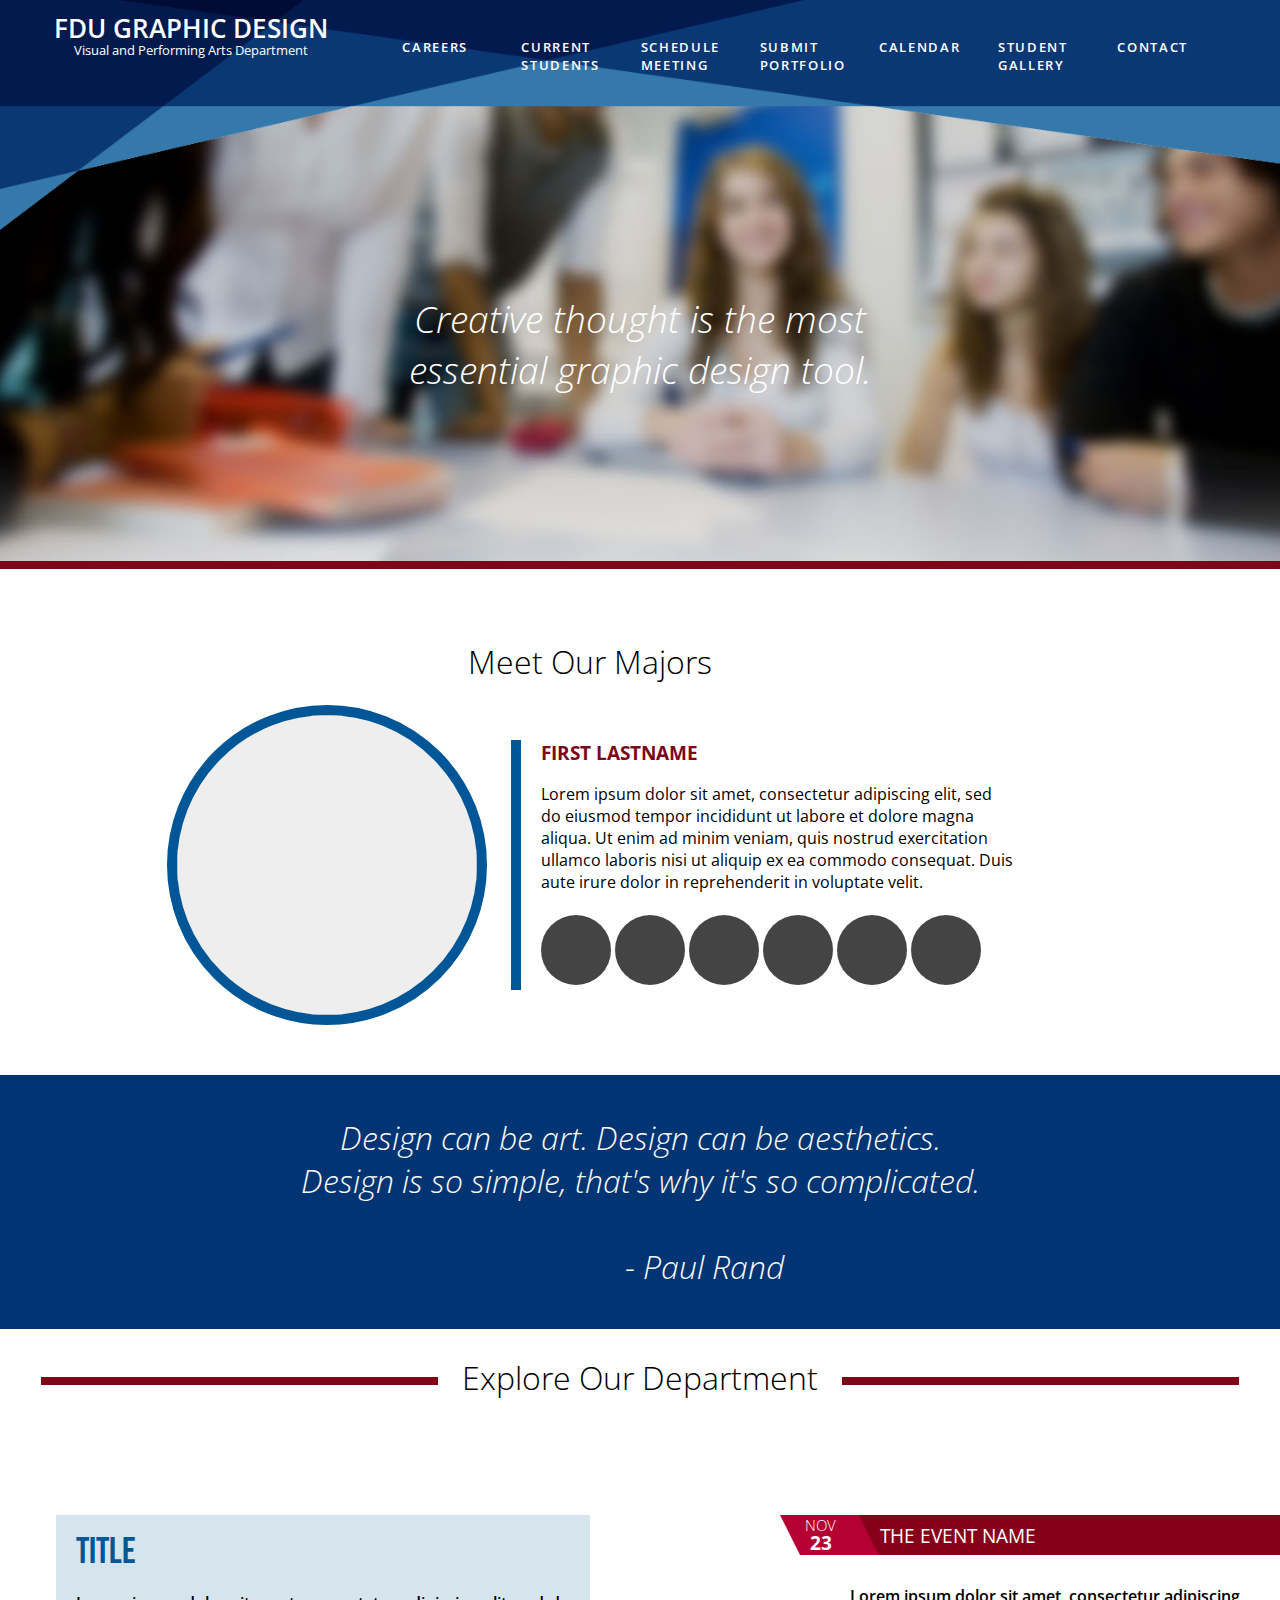
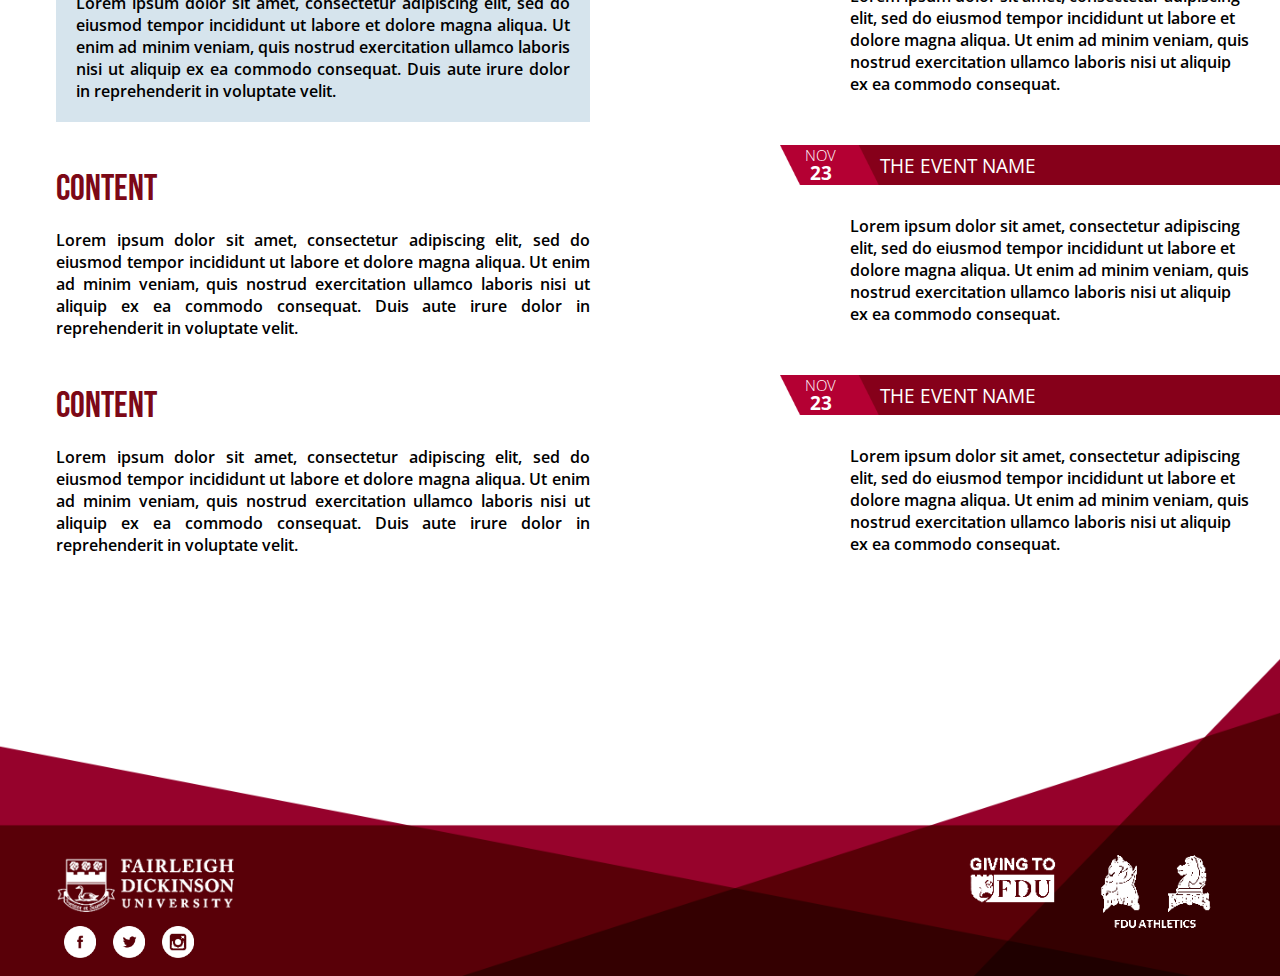
<file: index.html>
<!DOCTYPE html>
<html lang="en">
  <head>
    <link rel="stylesheet" href="public/css/main.css" media="screen" title="Main Stylesheet" charset="utf-8">

    <meta charset="utf-8">

    <title>FDU Demo Site</title>
  </head>
  <body>
    <div id="banner"></div>

    <div id="home_bg">
      <blockquote class="white italic w-40">
        Creative thought is the most essential graphic design tool.
      </blockquote>
    </div>

    <hr class="red">

    <div class="p-50 no-padding-sides">
      <h1 class="light">Meet Our Majors</h1>

      <img class="bubble" />

      <div class="profile-box w-40 left">
        <h3 class="red uppercase">First Lastname</h3>
        <p>Lorem ipsum dolor sit amet, consectetur adipiscing elit, sed do eiusmod tempor incididunt ut labore et dolore magna aliqua. Ut enim ad minim veniam, quis nostrud exercitation ullamco laboris nisi ut aliquip ex ea commodo consequat. Duis aute irure dolor in reprehenderit in voluptate velit.</p>
        <br>
        <div class="mini-profile-bubble"></div>
        <div class="mini-profile-bubble"></div>
        <div class="mini-profile-bubble"></div>
        <div class="mini-profile-bubble"></div>
        <div class="mini-profile-bubble"></div>
        <div class="mini-profile-bubble"></div>
      </div>
    </div>

    <div id="blue_banner">
      <h1 class="light italic">
        Design can be art. Design can be aesthetics.<br>
        Design is so simple, that's why it's so complicated.<br>
        <br>
        <span id="paul_rand_attr">- Paul Rand</span>
      </h1>
    </div>

    <hr class="red w-33">
    <h1 class="light w-33 r-top-5">Explore Our Department</h1>
    <hr class="red w-33">

    <div class="w-50">
      <div class="p-50">
        <div class="paragraph-insert blue-bg p-20">
          <h2 class="body blue left m-bottom-20 no-margin">Title</h2>
          <p class="justify no-margin bold">Lorem ipsum dolor sit amet, consectetur adipiscing elit, sed do eiusmod tempor incididunt ut labore et dolore magna aliqua. Ut enim ad minim veniam, quis nostrud exercitation ullamco laboris nisi ut aliquip ex ea commodo consequat. Duis aute irure dolor in reprehenderit in voluptate velit.</p>
        </div>

        <div class="paragraph-insert">
          <h2 class="body red left m-bottom-20 no-margin">Content</h2>
          <p class="justify no-margin bold">Lorem ipsum dolor sit amet, consectetur adipiscing elit, sed do eiusmod tempor incididunt ut labore et dolore magna aliqua. Ut enim ad minim veniam, quis nostrud exercitation ullamco laboris nisi ut aliquip ex ea commodo consequat. Duis aute irure dolor in reprehenderit in voluptate velit.</p>
        </div>

        <div class="paragraph-insert">
          <h2 class="body red left m-bottom-20 no-margin">Content</h2>
          <p class="justify no-margin bold">Lorem ipsum dolor sit amet, consectetur adipiscing elit, sed do eiusmod tempor incididunt ut labore et dolore magna aliqua. Ut enim ad minim veniam, quis nostrud exercitation ullamco laboris nisi ut aliquip ex ea commodo consequat. Duis aute irure dolor in reprehenderit in voluptate velit.</p>
        </div>
      </div>
    </div>

    <div class="w-50 left-align float-right">
      <div class="h-80"></div>
      <div class="p-top-20">
        <div class="event-group">
          <div class="tabs-right">
            <div class="date">
              <h3 class="light white small uppercase m-left-25 no-margin">Nov</h3>
              <h3 class="white no-margin lower-date">23</h3>
            </div>
            <div class="event-name white uppercase">The Event Name</div>
          </div>

          <div class="event-description w-400 left bold">Lorem ipsum dolor sit amet, consectetur adipiscing elit, sed do eiusmod tempor incididunt ut labore et dolore magna aliqua. Ut enim ad minim veniam, quis nostrud exercitation ullamco laboris nisi ut aliquip ex ea commodo consequat.</div>
        </div>
      </div>

        <div class="p-top-20">
          <div class="event-group">
            <div class="tabs-right">
              <div class="date">
                <h3 class="light white small uppercase m-left-25 no-margin">Nov</h3>
                <h3 class="white no-margin lower-date">23</h3>
              </div>
              <div class="event-name white uppercase">The Event Name</div>
            </div>

            <div class="event-description w-400 left bold">Lorem ipsum dolor sit amet, consectetur adipiscing elit, sed do eiusmod tempor incididunt ut labore et dolore magna aliqua. Ut enim ad minim veniam, quis nostrud exercitation ullamco laboris nisi ut aliquip ex ea commodo consequat.</div>
          </div>
        </div>

        <div class="p-top-20">
          <div class="event-group">
            <div class="tabs-right">
              <div class="date">
                <h3 class="light white small uppercase m-left-25 no-margin">Nov</h3>
                <h3 class="white no-margin lower-date">23</h3>
              </div>
              <div class="event-name white uppercase">The Event Name</div>
            </div>

            <div class="event-description w-400 left bold">Lorem ipsum dolor sit amet, consectetur adipiscing elit, sed do eiusmod tempor incididunt ut labore et dolore magna aliqua. Ut enim ad minim veniam, quis nostrud exercitation ullamco laboris nisi ut aliquip ex ea commodo consequat.</div>
          </div>
      </div>
    </div>

    <div id="footer">
      <div id="social_media">
        <a id="facebook" class="icon" href="https://www.facebook.com/fdugraphicdesign" target="_blank"></a>
        <a id="twitter" class="icon" href="https://twitter.com/fdudesign" target="_blank"></a>
        <a id="instagram" class="icon" href="https://www.instagram.com/fdudesign/" target="_blank"></a>
      </div>
    </div>
  </body>

  <script src="public/js/tools.js" charset="utf-8"></script>
  <script src="public/js/main.js" charset="utf-8"></script>

</html>
</file>
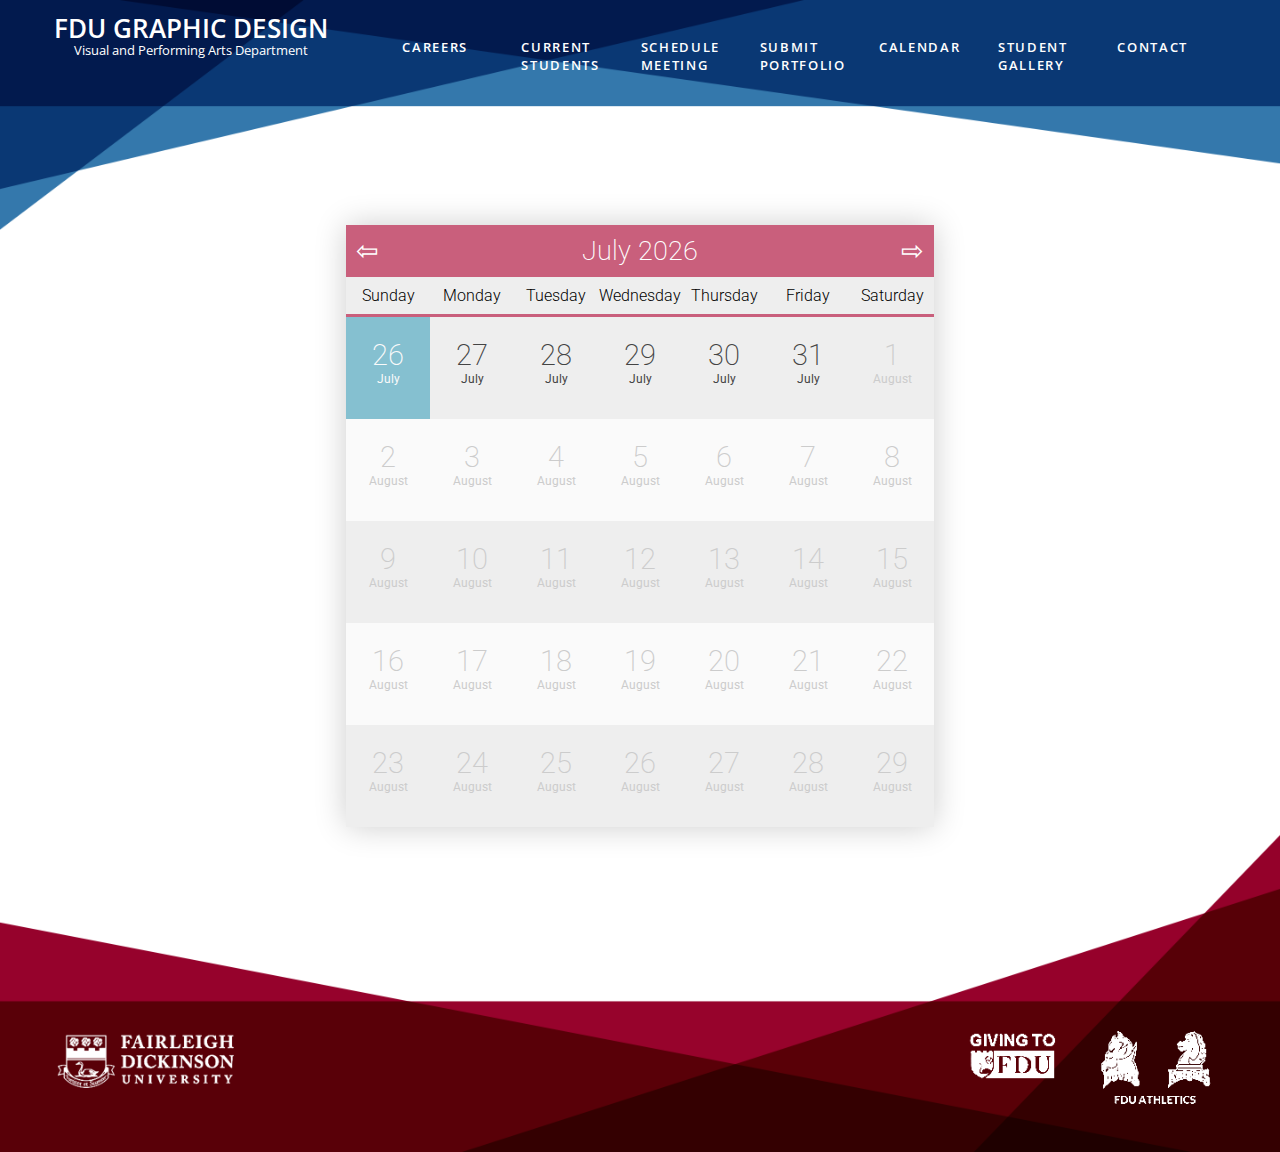
<file: calendar.html>
<!DOCTYPE html>
<html>
  <head>
    <link rel="stylesheet" href="public/css/calendar.css" media="screen" title="Main Stylesheet" charset="utf-8">
    <link rel="stylesheet" href="public/css/main.css" media="screen" title="Main Stylesheet" charset="utf-8">

    <meta charset="utf-8">

    <title>FDU Calendar</title>
  </head>
  <body>
    <div id="banner"></div>

    <div id="calendar_wrapper">
      <div id="calendar-container"></div>
    </div>

    <div id="footer">
    </div>
  </body>

  <script src="public/js/tools.js" charset="utf-8"></script>
  <script src="public/js/calendar.js" charset="utf-8"></script>
  <script src="public/js/main.js" charset="utf-8"></script>
  <script src="public/js/calendar_page.js" charset="utf-8"></script>

</html>
</file>
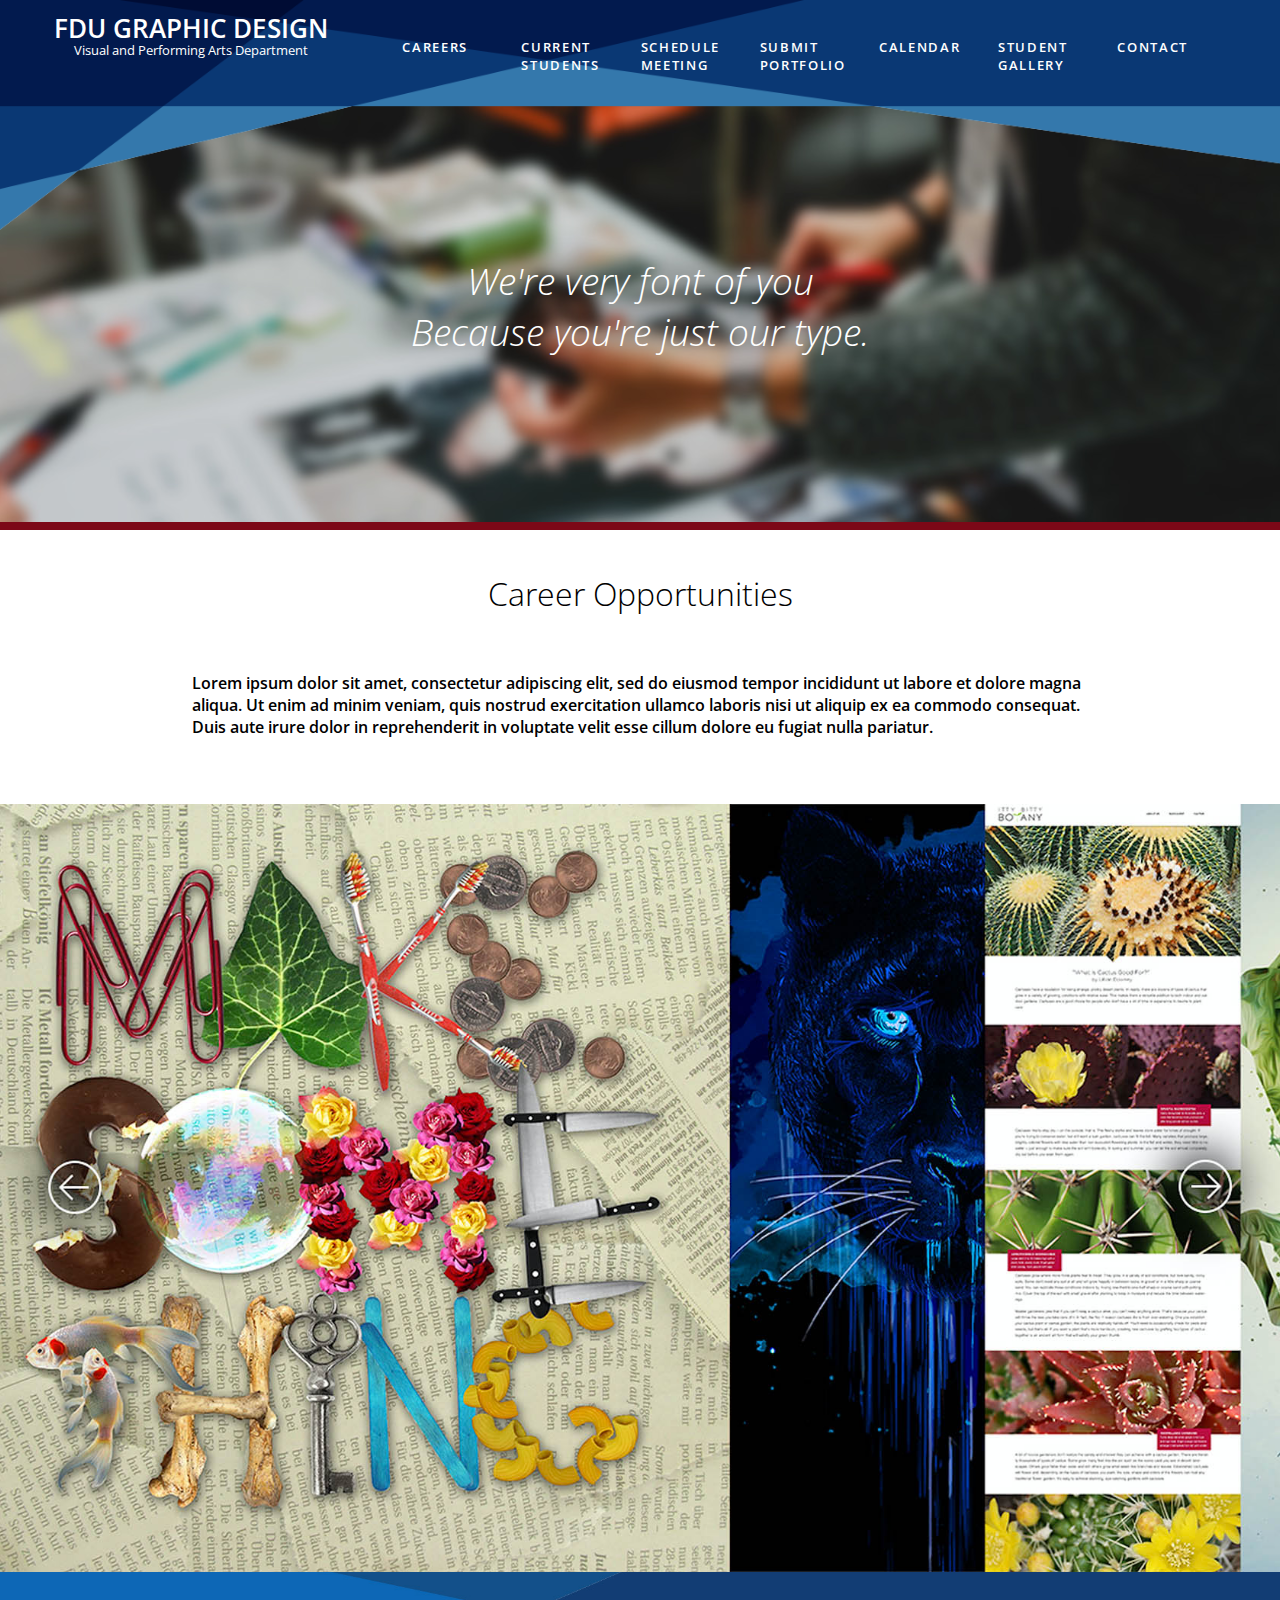
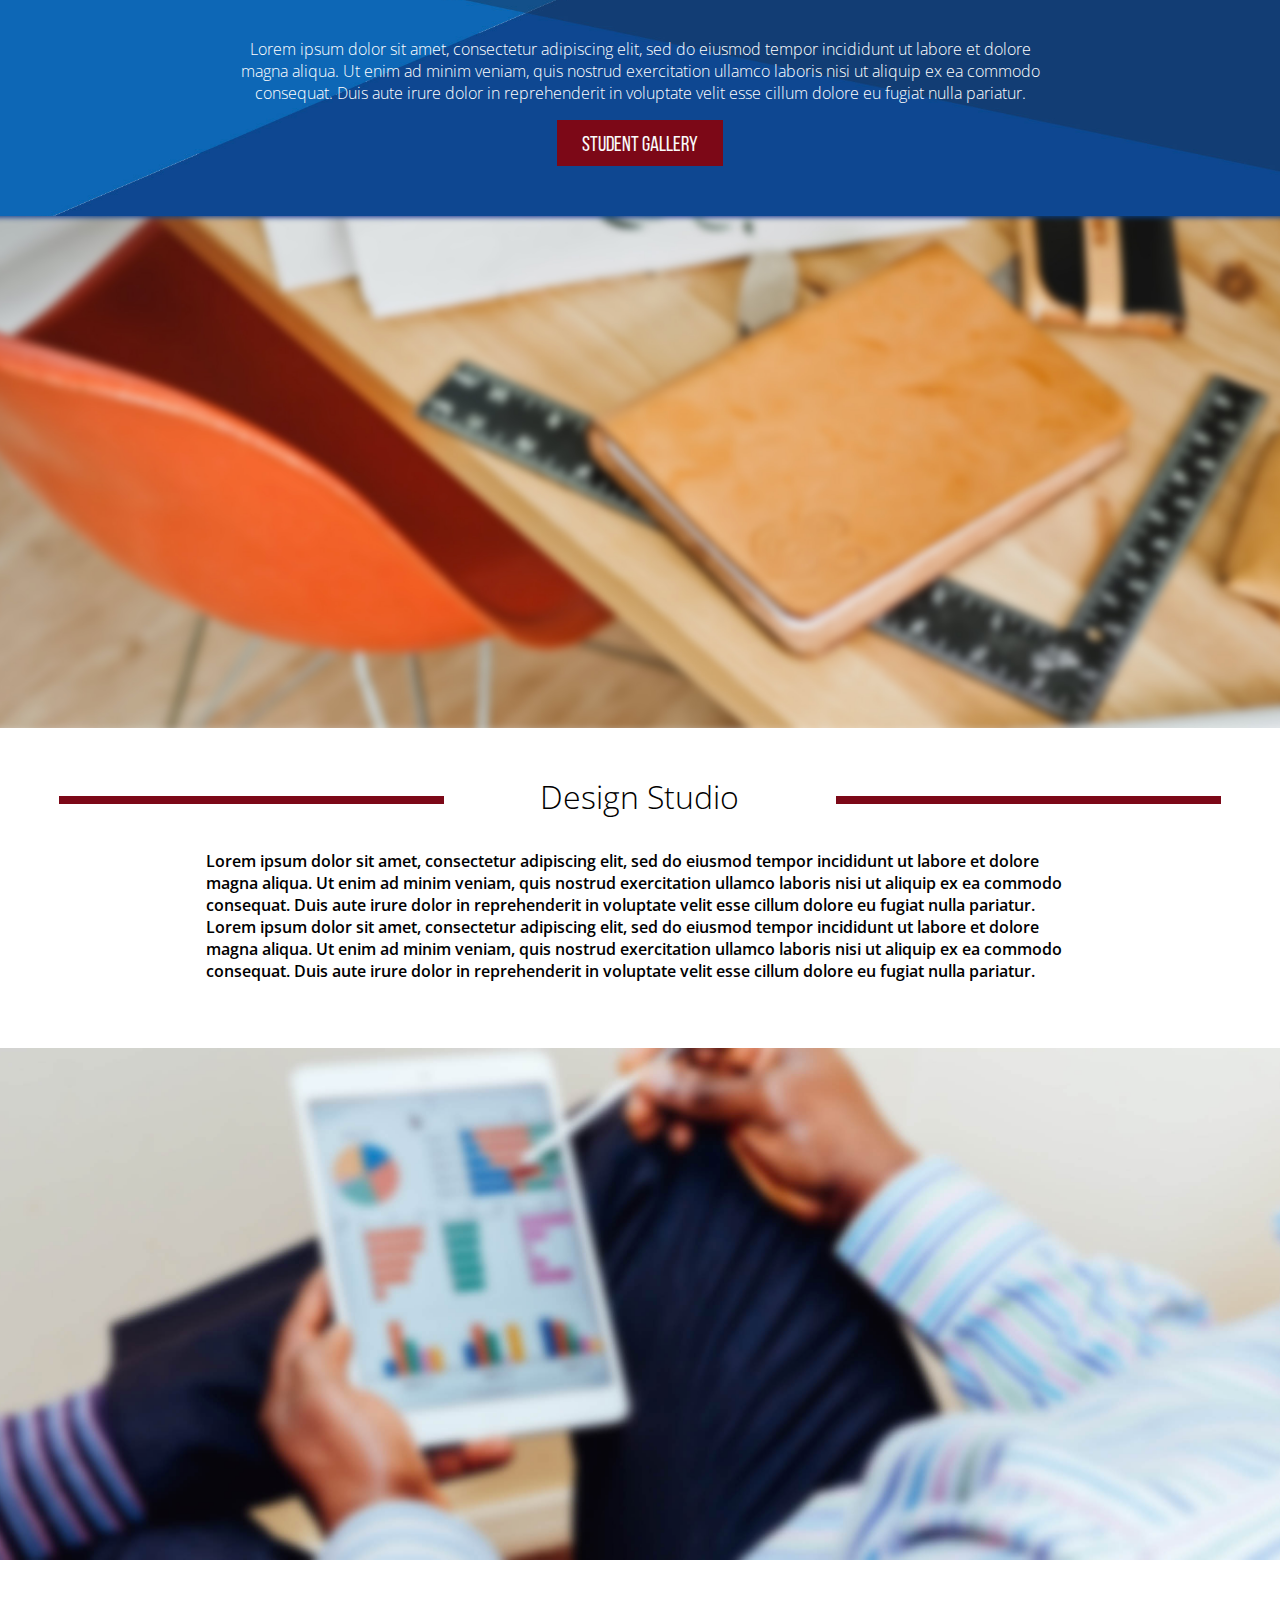
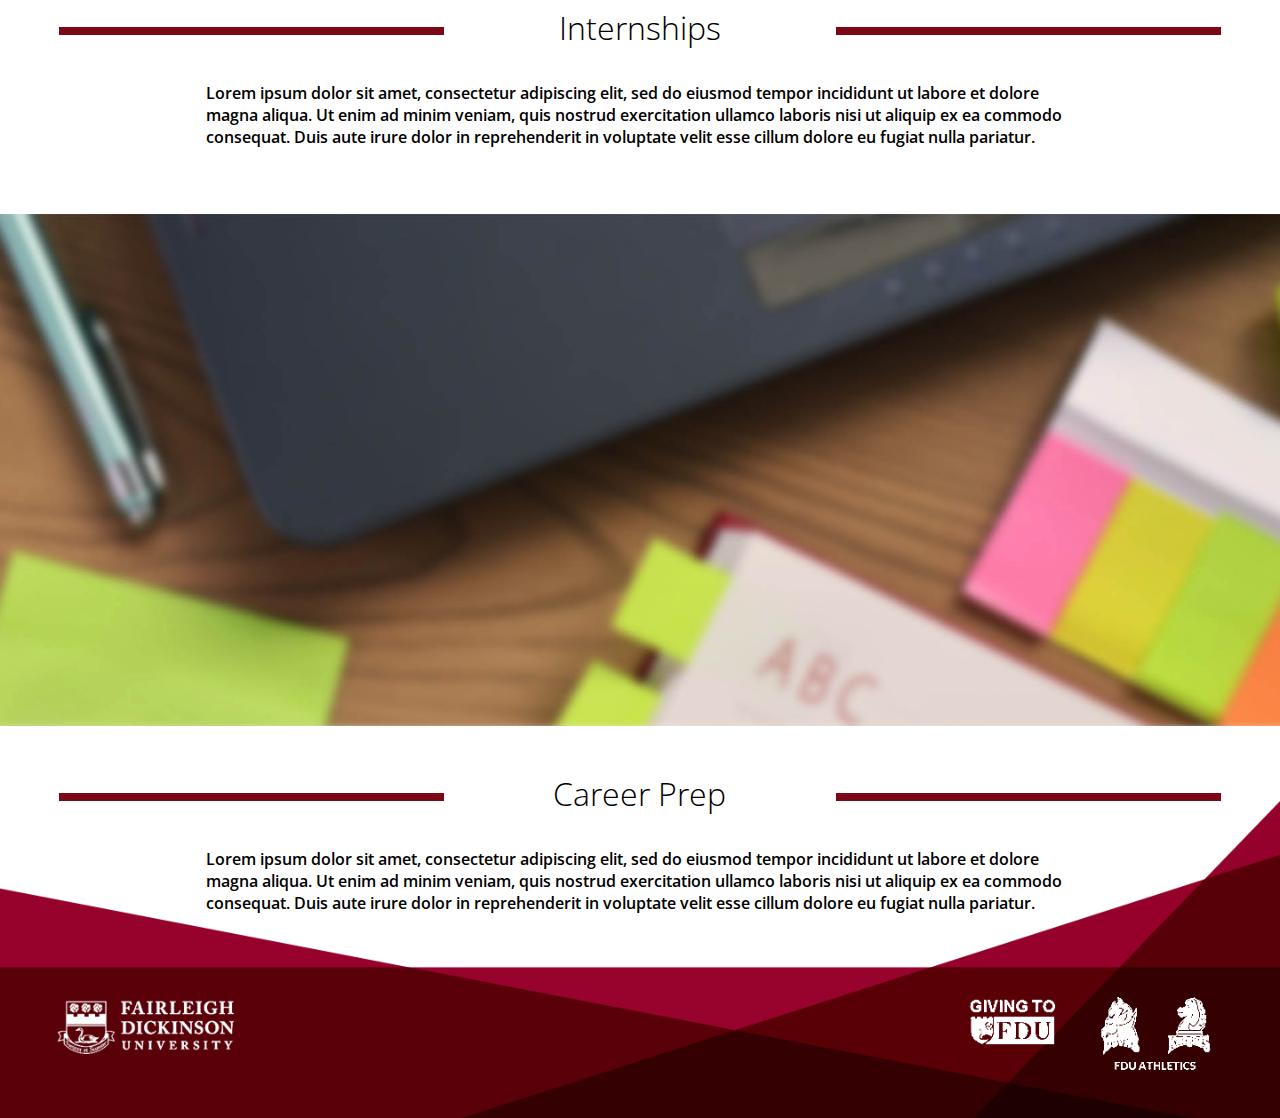
<file: careers.html>
<!DOCTYPE html>
<html>
  <head>
    <link rel="stylesheet" href="public/css/main.css" media="screen" title="Main Stylesheet" charset="utf-8">

    <meta charset="utf-8">

    <title>FDU Demo Site</title>
  </head>
  <body>
    <div id="banner"></div>

    <div id="contact_hero">
      <blockquote class="white italic w-40">
        We're very font of you<br>
        Because you're just our type.
      </blockquote>
    </div>
    <hr class="red">

    <h1 class="light p-20">Career Opportunities</h1>

    <p class="bold w-70 left p-bottom-50">
      Lorem ipsum dolor sit amet, consectetur adipiscing elit, sed do eiusmod tempor incididunt ut labore et dolore magna aliqua. Ut enim ad minim veniam, quis nostrud exercitation ullamco laboris nisi ut aliquip ex ea commodo consequat. Duis aute irure dolor in reprehenderit in voluptate velit esse cillum dolore eu fugiat nulla pariatur.
    </p>

    <div class="career-overlay" id="careers_f_slide"></div>
    <div class="h-banner">
      <p class="w-70 white light">
        Lorem ipsum dolor sit amet, consectetur adipiscing elit, sed do eiusmod tempor incididunt ut labore et dolore magna aliqua. Ut enim ad minim veniam, quis nostrud exercitation ullamco laboris nisi ut aliquip ex ea commodo consequat. Duis aute irure dolor in reprehenderit in voluptate velit esse cillum dolore eu fugiat nulla pariatur.
      </p>
      <br>
      <button class="button red" type="button">Student Gallery</button>
    </div>

    <div class="career-overlay" id="blurry_desk"></div>

    <div class="p-20 p-bottom-50">
      <hr class="red w-33">
      <h1 class="light w-33 r-top-5">Design Studio</h1>
      <hr class="red w-33">

      <p class="bold w-70 left">
        Lorem ipsum dolor sit amet, consectetur adipiscing elit, sed do eiusmod tempor incididunt ut labore et dolore magna aliqua. Ut enim ad minim veniam, quis nostrud exercitation ullamco laboris nisi ut aliquip ex ea commodo consequat. Duis aute irure dolor in reprehenderit in voluptate velit esse cillum dolore eu fugiat nulla pariatur.
        Lorem ipsum dolor sit amet, consectetur adipiscing elit, sed do eiusmod tempor incididunt ut labore et dolore magna aliqua. Ut enim ad minim veniam, quis nostrud exercitation ullamco laboris nisi ut aliquip ex ea commodo consequat. Duis aute irure dolor in reprehenderit in voluptate velit esse cillum dolore eu fugiat nulla pariatur.
      </p>
    </div>

    <div class="career-overlay" id="blurry_ipad"></div>

    <div class="p-20 p-bottom-50">
      <hr class="red w-33">
      <h1 class="light w-33 r-top-5">Internships</h1>
      <hr class="red w-33">

      <p class="bold w-70 left">
        Lorem ipsum dolor sit amet, consectetur adipiscing elit, sed do eiusmod tempor incididunt ut labore et dolore magna aliqua. Ut enim ad minim veniam, quis nostrud exercitation ullamco laboris nisi ut aliquip ex ea commodo consequat. Duis aute irure dolor in reprehenderit in voluptate velit esse cillum dolore eu fugiat nulla pariatur.
      </p>
    </div>

    <div class="career-overlay" id="blurry_desk_2"></div>

    <div class="p-20">
      <hr class="red w-33">
      <h1 class="light w-33 r-top-5">Career Prep</h1>
      <hr class="red w-33">

      <p class="bold w-70 left">
        Lorem ipsum dolor sit amet, consectetur adipiscing elit, sed do eiusmod tempor incididunt ut labore et dolore magna aliqua. Ut enim ad minim veniam, quis nostrud exercitation ullamco laboris nisi ut aliquip ex ea commodo consequat. Duis aute irure dolor in reprehenderit in voluptate velit esse cillum dolore eu fugiat nulla pariatur.
      </p>
    </div>

    <!-- give a little extra space for the footer -->
    <div class="p-20">
    </div>

    <div id="footer" class="cs-footer">
    </div>
  </body>

  <script src="public/js/tools.js" charset="utf-8"></script>
  <script src="public/js/main.js" charset="utf-8"></script>

</html>
</file>
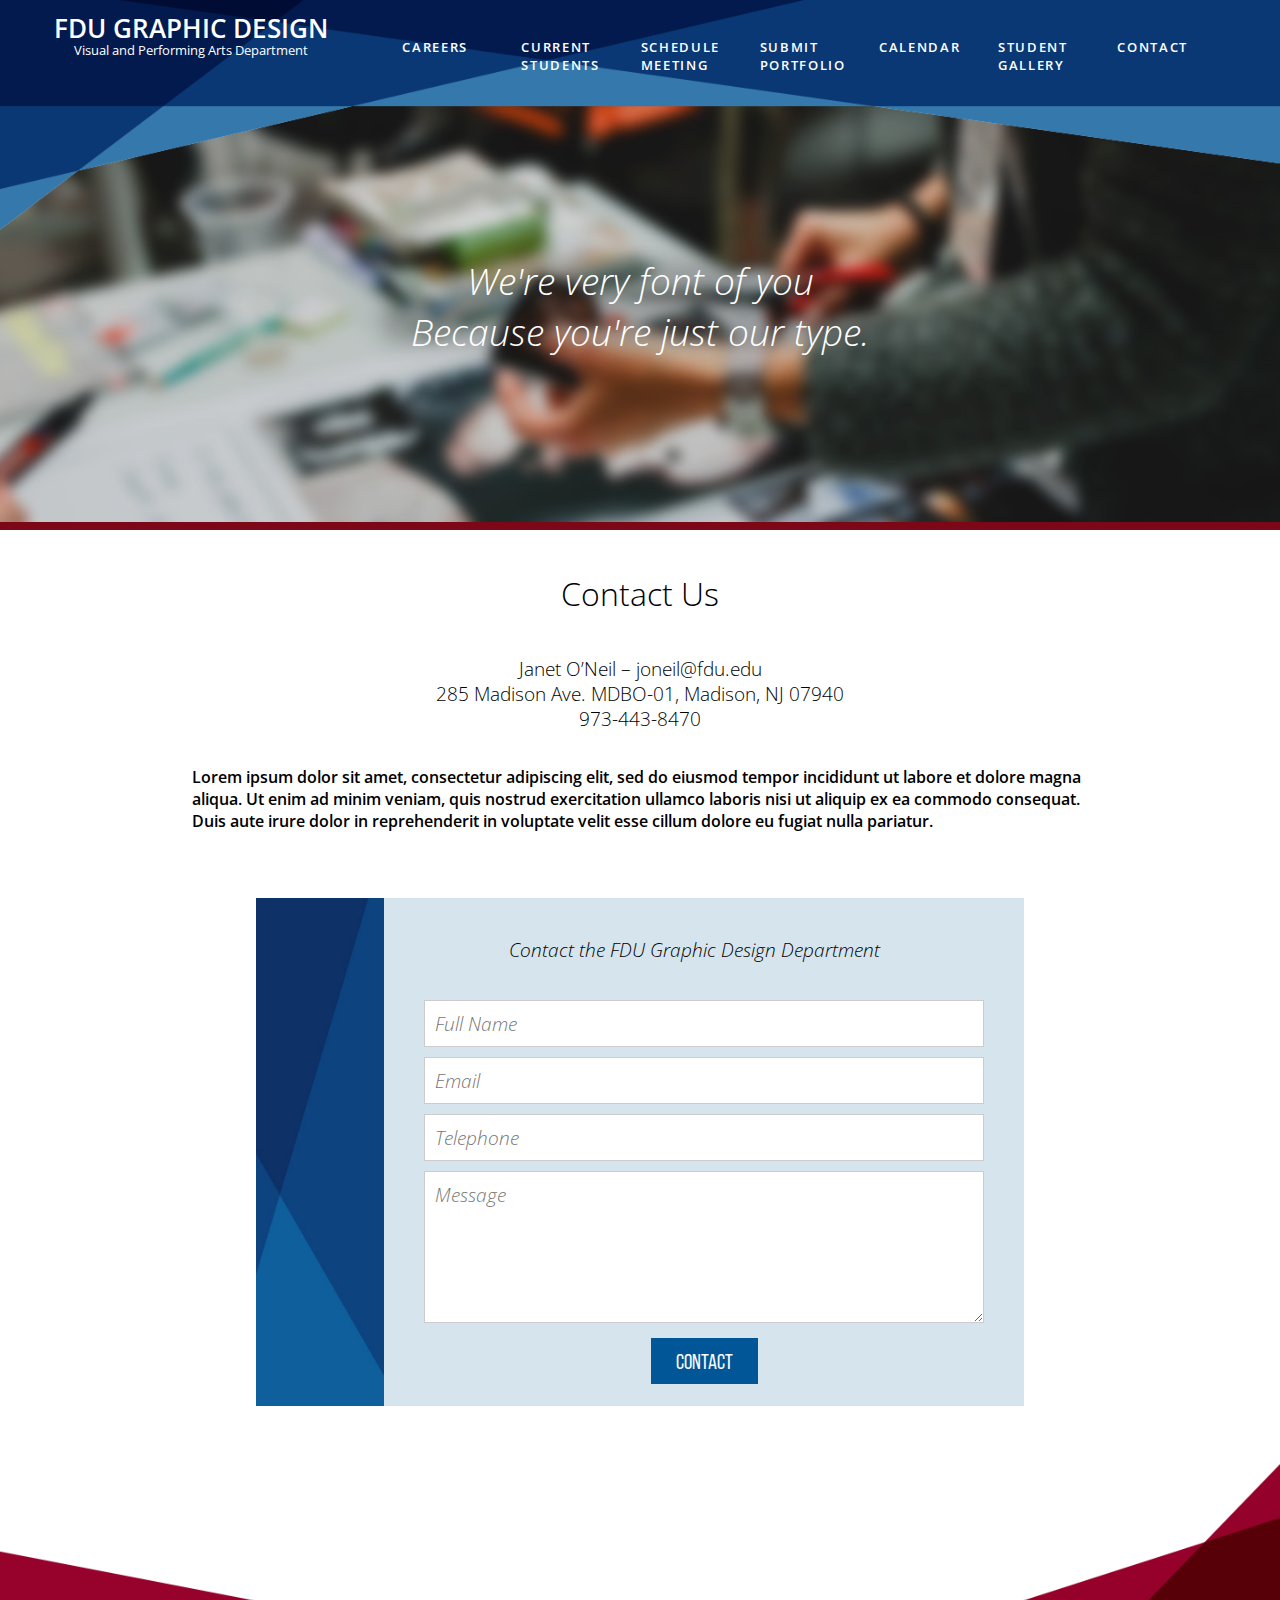
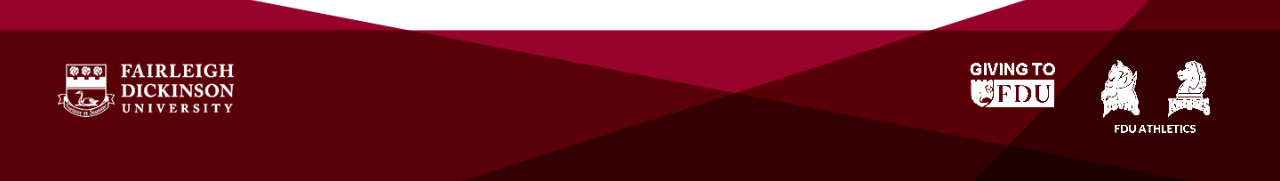
<file: contact.html>
<!DOCTYPE html>
<html>
  <head>
    <link rel="stylesheet" href="public/css/main.css" media="screen" title="Main Stylesheet" charset="utf-8">

    <meta charset="utf-8">

    <title>FDU Demo Site</title>
  </head>
  <body>
    <div id="banner"></div>

    <div id="contact_hero">
      <blockquote class="white italic w-40">
        We're very font of you<br>
        Because you're just our type.
      </blockquote>
    </div>
    <hr class="red">

    <h1 class="light p-20">Contact Us</h1>

    <h3 class="light">
      Janet O’Neil – joneil@fdu.edu<br>
      285 Madison Ave. MDBO-01, Madison, NJ 07940<br>
      973-443-8470
    </h3>

    <p class="bold w-70 left">
      Lorem ipsum dolor sit amet, consectetur adipiscing elit, sed do eiusmod tempor incididunt ut labore et dolore magna aliqua. Ut enim ad minim veniam, quis nostrud exercitation ullamco laboris nisi ut aliquip ex ea commodo consequat. Duis aute irure dolor in reprehenderit in voluptate velit esse cillum dolore eu fugiat nulla pariatur.
    </p>

    <div id="form_container">
      <form class="blue-bg" action="public/api/contact" method="post">
        <div id="form_sidebar"></div>

        <h3 class="light italic p-20">Contact the FDU Graphic Design Department</h3>

        <input type="text" placeholder="Full Name" data-name="full_name"></input>
        <input type="email" placeholder="Email" data-name="email"></input>
        <input type="tel" placeholder="Telephone" data-name="telephone"></input>
        <textarea placeholder="Message" data-name="message" data-type="text"></textarea>

        <br>

        <button id="contact_page_submit" type="button">CONTACT</button>

        <br><br>
      </form>
      <div class="clear-float"></div>
    </div>

    <div id="footer">
    </div>
  </body>

  <script src="public/js/tools.js" charset="utf-8"></script>
  <script src="public/js/main.js" charset="utf-8"></script>

</html>
</file>
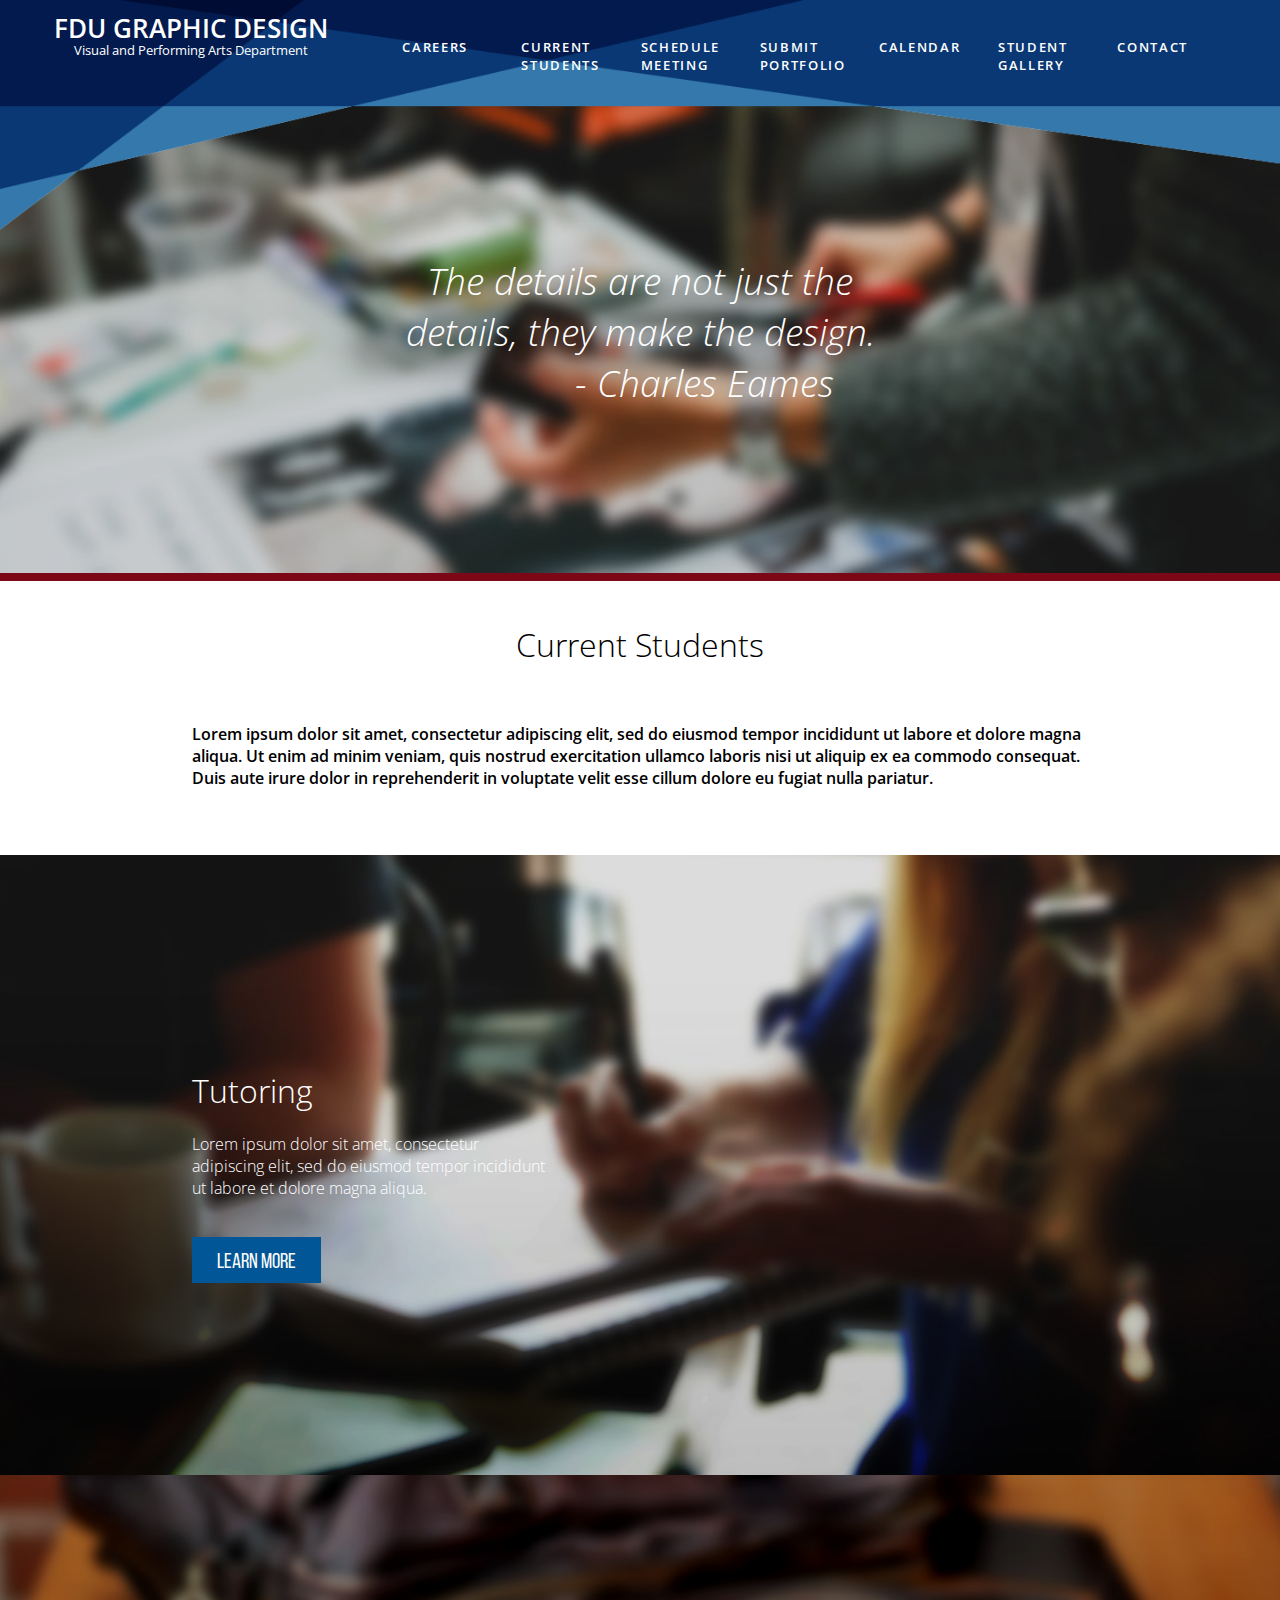
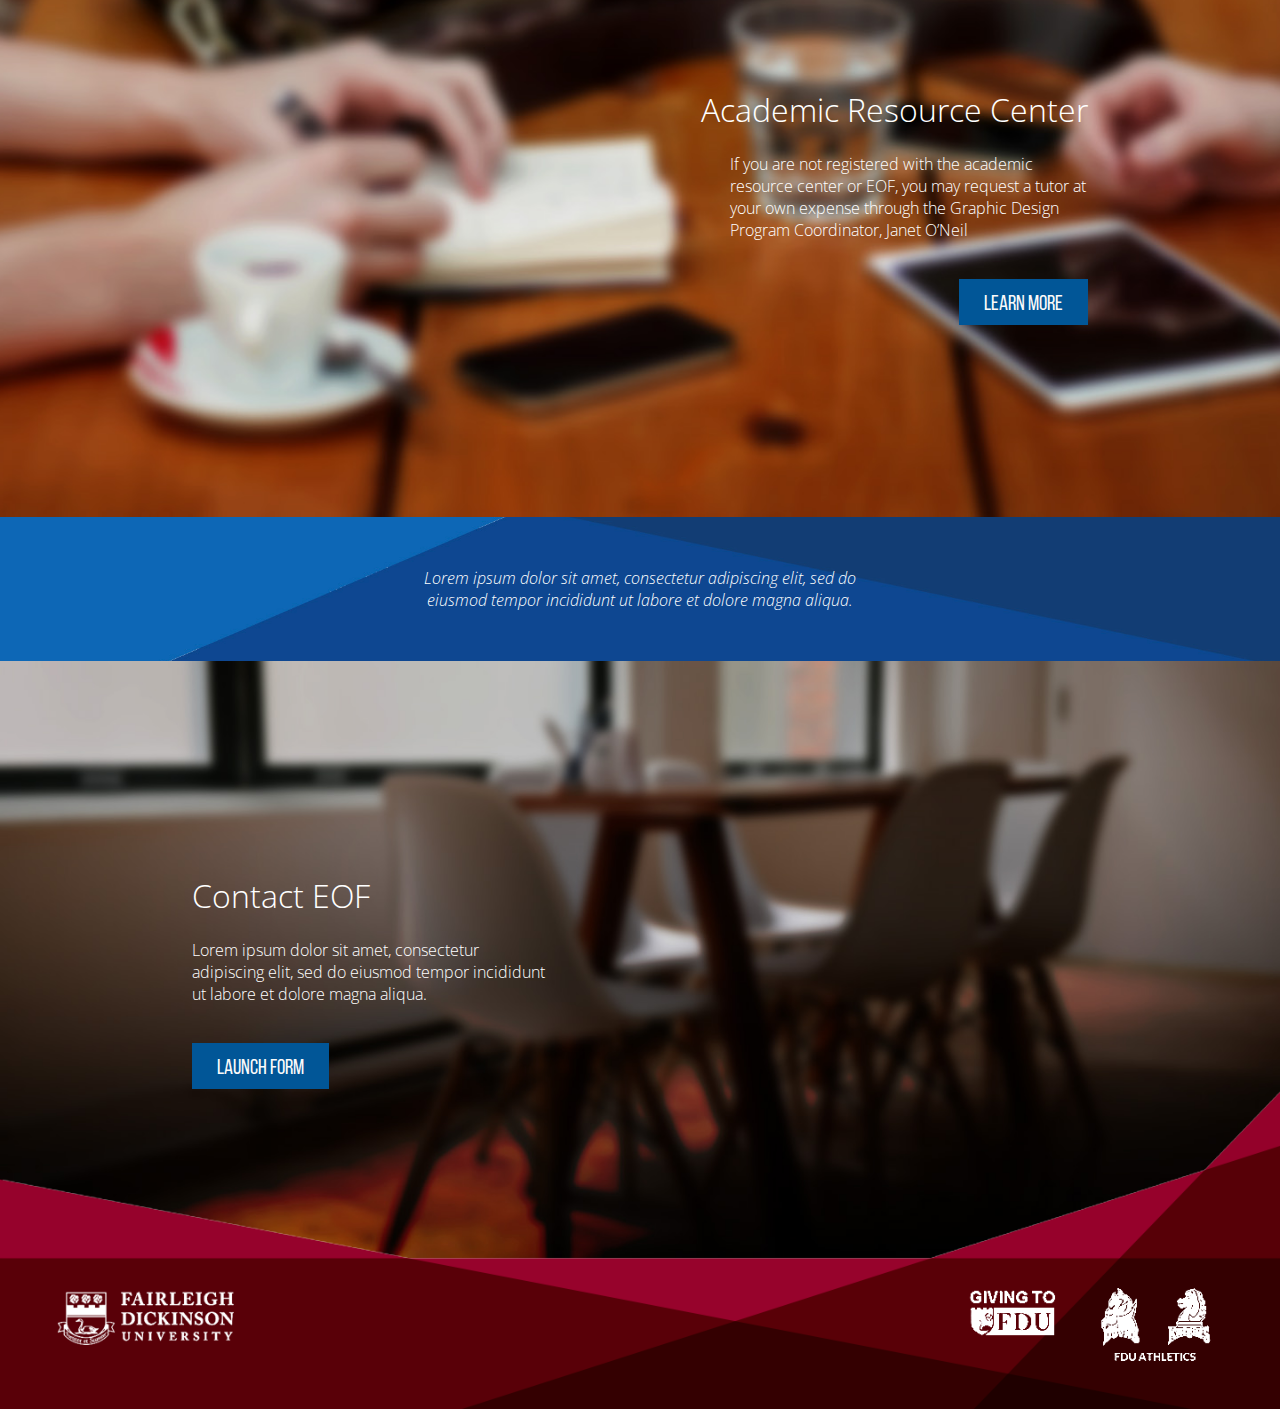
<file: current_students.html>
<!DOCTYPE html>
<html>
  <head>
    <link rel="stylesheet" href="public/css/main.css" media="screen" title="Main Stylesheet" charset="utf-8">

    <meta charset="utf-8">

    <title>FDU Demo Site</title>
  </head>
  <body>
    <div id="banner"></div>

    <div id="contact_hero" class="cs-hero">
      <blockquote class="white italic w-40">
        The details are not just the details,
        they make the design.<br>
        <span id="paul_rand_attr">- Charles Eames</span>
      </blockquote>
    </div>
    <hr class="red">

    <h1 class="light p-20">Current Students</h1>

    <p class="bold w-70 left p-bottom-50">
      Lorem ipsum dolor sit amet, consectetur adipiscing elit, sed do eiusmod tempor incididunt ut labore et dolore magna aliqua. Ut enim ad minim veniam, quis nostrud exercitation ullamco laboris nisi ut aliquip ex ea commodo consequat. Duis aute irure dolor in reprehenderit in voluptate velit esse cillum dolore eu fugiat nulla pariatur.
    </p>

    <div class="resource-slide" id="tutoring_bg">
      <h1 class="light white">Tutoring</h1>
      <p class="light white w-40">
        Lorem ipsum dolor sit amet, consectetur adipiscing elit, sed do eiusmod tempor incididunt ut labore et dolore magna aliqua.
      </p><br>
      <a href="http://view2.fdu.edu/metropolitan-campus/center-for-academic-student-services/academic-resource-center/tutoring-appointments/" target="_blank">
        <button class="button" type="button">LEARN MORE</button>
      </a>
    </div>

    <div class="resource-slide right" id="academic_center_bg">
      <h1 class="light white">Academic Resource Center</h1>
      <p class="light white w-40">
        If you are not registered with the academic resource center or EOF, you may request a tutor at your own expense through the Graphic Design Program Coordinator, Janet O’Neil
      </p><br>
      <a href="http://view2.fdu.edu/metropolitan-campus/center-for-academic-student-services/academic-resource-center/" target="_blank">
        <button class="button" type="button">LEARN MORE</button>
      </a>
    </div>

    <div class="h-banner">
      <p class="light white w-40 center margin-center italic">
        Lorem ipsum dolor sit amet, consectetur adipiscing elit, sed do eiusmod tempor incididunt ut labore et dolore magna aliqua.
      </p>
    </div>

    <div class="resource-slide" id="contact_eof_bg">
      <h1 class="light white">Contact EOF</h1>
      <p class="light white w-40">
        Lorem ipsum dolor sit amet, consectetur adipiscing elit, sed do eiusmod tempor incididunt ut labore et dolore magna aliqua.
      </p><br>
      <a href="contact.html"><button class="button" type="button">LAUNCH FORM</button></a>
    </div>

    <div id="footer" class="cs-footer">
    </div>
  </body>

  <script src="public/js/tools.js" charset="utf-8"></script>
  <script src="public/js/main.js" charset="utf-8"></script>

</html>
</file>
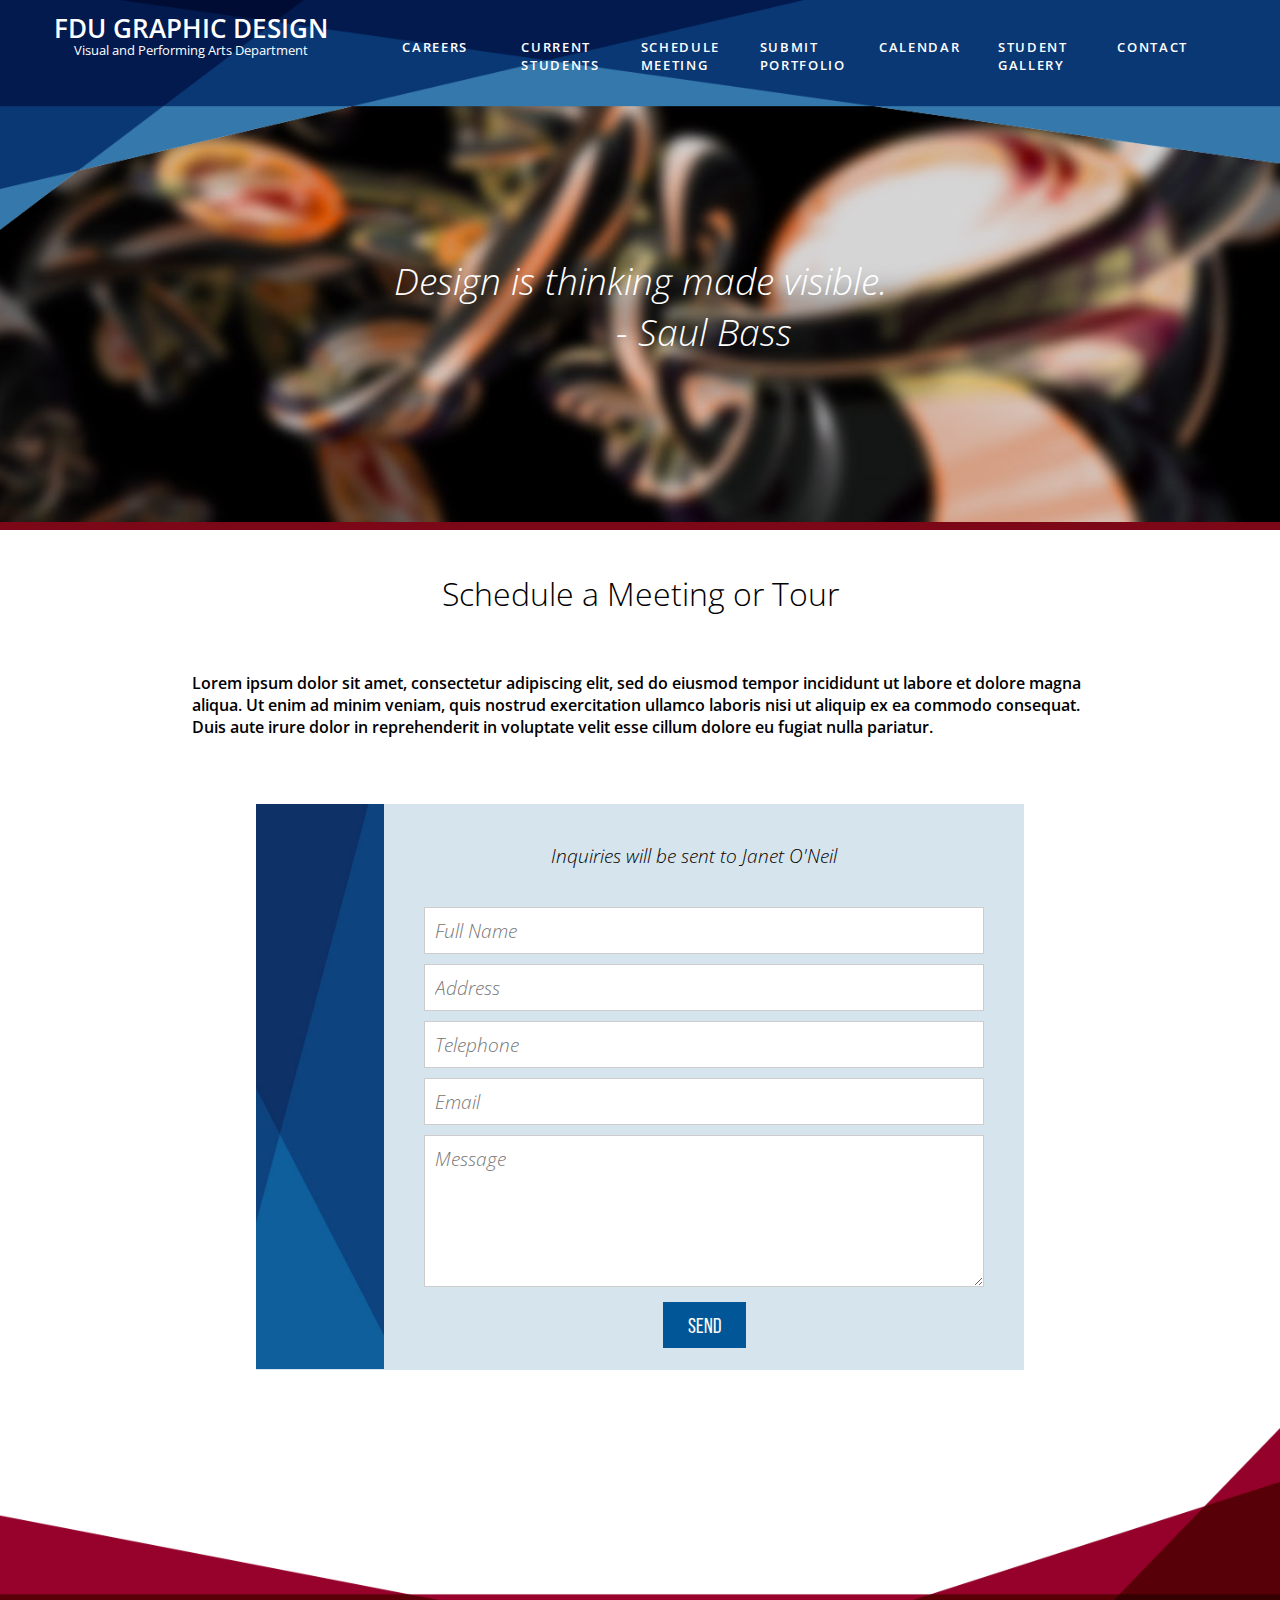
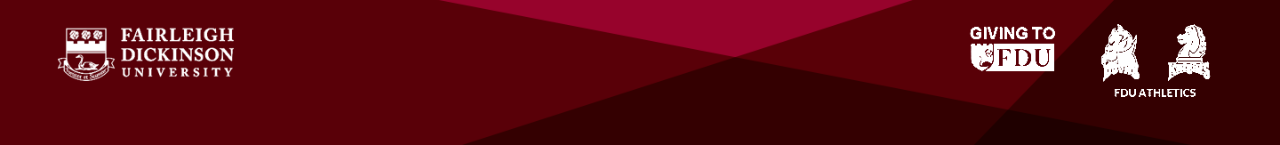
<file: schedule_meeting.html>
<!DOCTYPE html>
<html>
  <head>
    <link rel="stylesheet" href="public/css/main.css" media="screen" title="Main Stylesheet" charset="utf-8">

    <meta charset="utf-8">

    <title>FDU Demo Site</title>
  </head>
  <body>
    <div id="banner"></div>

    <div id="submit_portfolio_hero">
      <blockquote class="white italic w-50">
        Design is thinking made visible.<br>
        <span id="paul_rand_attr">- Saul Bass</span>
      </blockquote>
    </div>
    <hr class="red">

    <h1 class="light p-20">Schedule a Meeting or Tour</h1>

    <p class="bold w-70 left">
      Lorem ipsum dolor sit amet, consectetur adipiscing elit, sed do eiusmod tempor incididunt ut labore et dolore magna aliqua. Ut enim ad minim veniam, quis nostrud exercitation ullamco laboris nisi ut aliquip ex ea commodo consequat. Duis aute irure dolor in reprehenderit in voluptate velit esse cillum dolore eu fugiat nulla pariatur.
    </p>

    <div id="form_container">

      <form class="blue-bg" action="public/api/schedule-meeting" method="post">
        <div id="form_sidebar"></div>

        <h3 class="light italic p-20">Inquiries will be sent to Janet O'Neil</h3>

        <input type="text" placeholder="Full Name" data-name="full_name"></input>
        <input type="text" placeholder="Address" data-name="address"></input>
        <input type="text" placeholder="Telephone" data-name="telephone"></input>
        <input type="text" placeholder="Email" data-name="email"></input>
        <textarea placeholder="Message" data-name="message" data-type="text"></textarea>

        <br>

        <button type="button">SEND</button>

        <br><br>
      </form>
      <div class="clear-float"></div>
    </div>

    <div id="footer">
    </div>
  </body>

  <script src="public/js/tools.js" charset="utf-8"></script>
  <script src="public/js/main.js" charset="utf-8"></script>

</html>
</file>
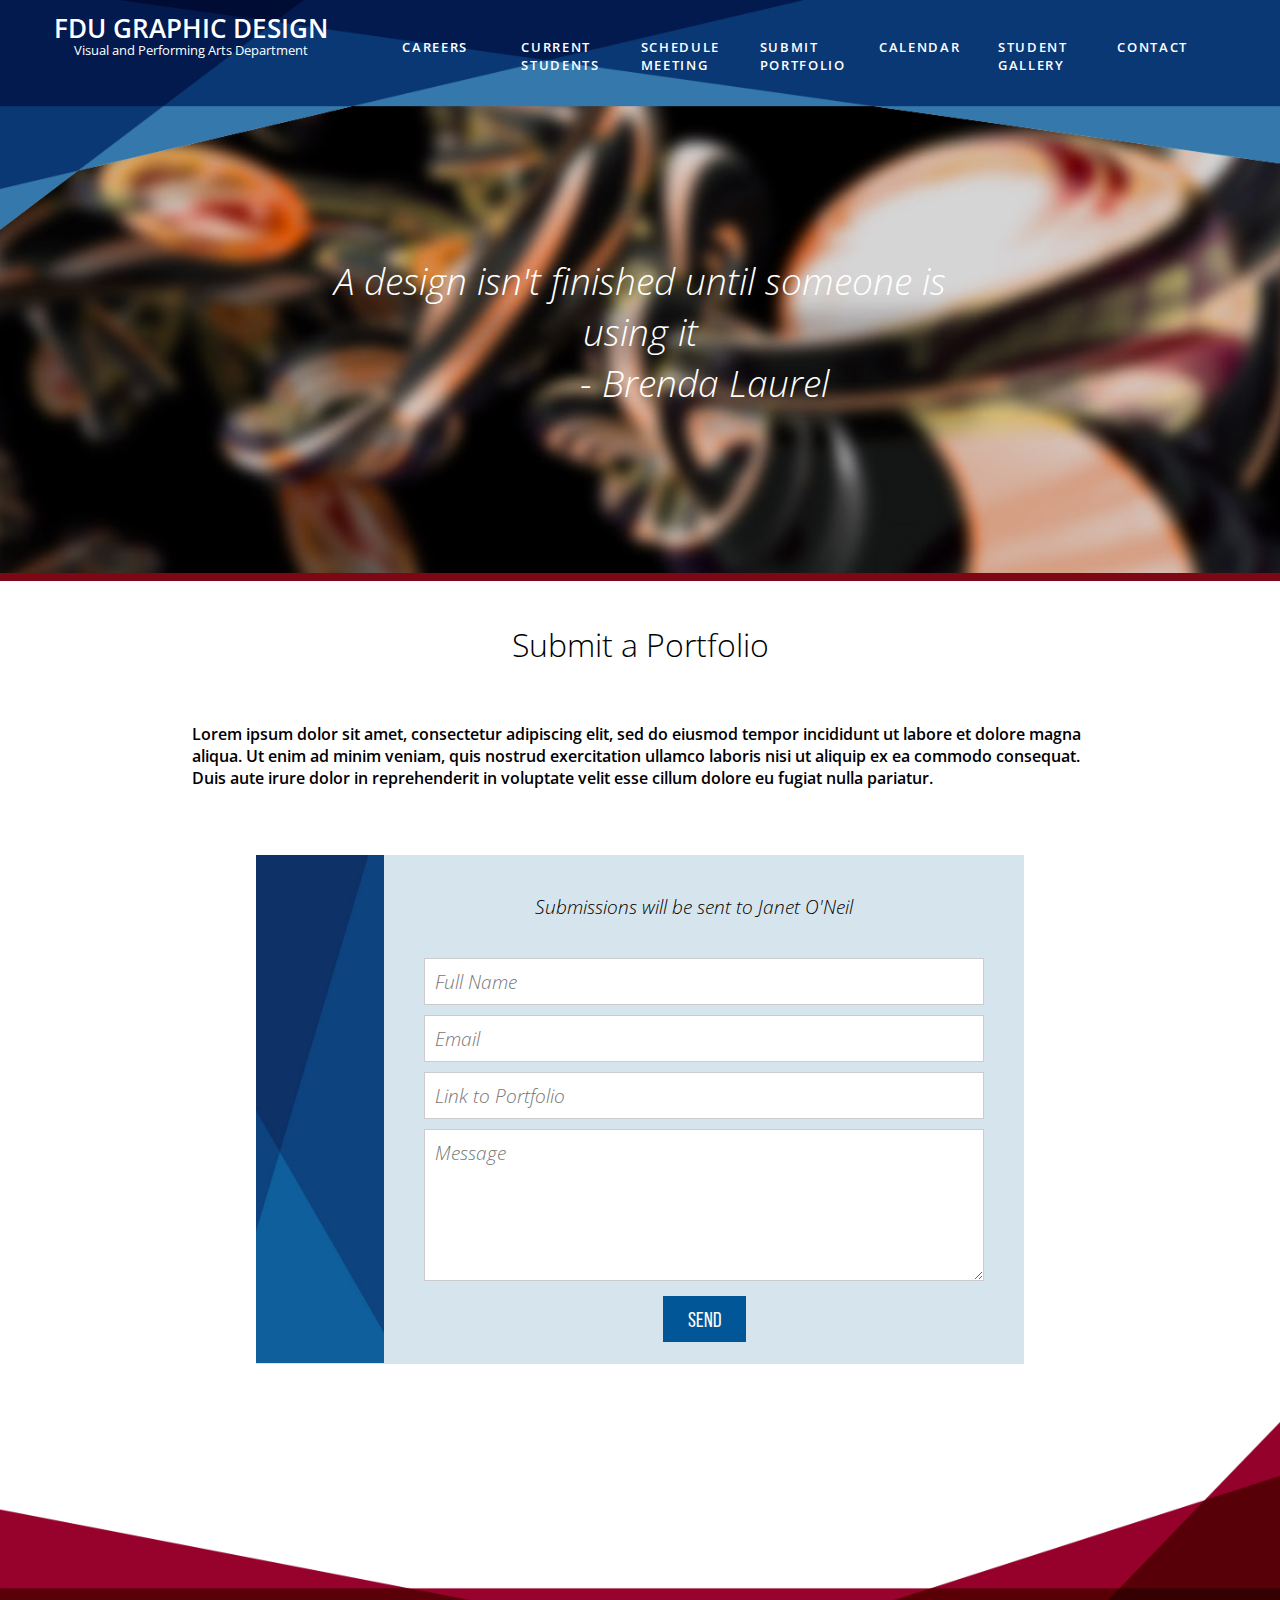
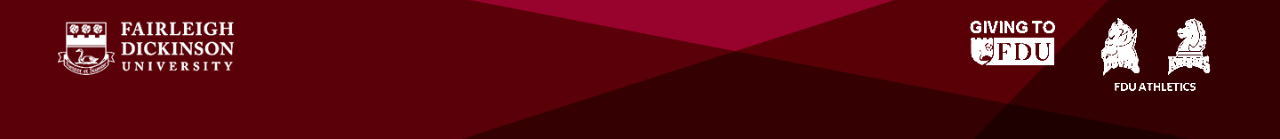
<file: submit_portfolio.html>
<!DOCTYPE html>
<html>
  <head>
    <link rel="stylesheet" href="public/css/main.css" media="screen" title="Main Stylesheet" charset="utf-8">

    <meta charset="utf-8">

    <title>FDU Demo Site</title>
  </head>
  <body>
    <div id="banner"></div>

    <div id="submit_portfolio_hero">
      <blockquote class="white italic w-50">
        A design isn't finished until someone is using it<br>
        <span id="paul_rand_attr">- Brenda Laurel</span>
      </blockquote>
    </div>
    <hr class="red">

    <h1 class="light p-20">Submit a Portfolio</h1>

    <p class="bold w-70 left">
      Lorem ipsum dolor sit amet, consectetur adipiscing elit, sed do eiusmod tempor incididunt ut labore et dolore magna aliqua. Ut enim ad minim veniam, quis nostrud exercitation ullamco laboris nisi ut aliquip ex ea commodo consequat. Duis aute irure dolor in reprehenderit in voluptate velit esse cillum dolore eu fugiat nulla pariatur.
    </p>

    <div id="form_container">
      <form class="blue-bg" action="public/api/submit-portfolio" method="post">
        <div id="form_sidebar"></div>

        <h3 class="light italic p-20">Submissions will be sent to Janet O'Neil</h3>

        <input type="text" placeholder="Full Name" data-name="full_name"></input>
        <input type="text" placeholder="Email" data-name="email"></input>
        <input type="text" placeholder="Link to Portfolio" data-name="portfolio_link"></input>
        <textarea placeholder="Message" data-name="message" data-type="text"></textarea>

        <br>

        <button type="button">SEND</button>

        <br><br>
      </form>
      <div class="clear-float"></div>
    </div>

    <div id="footer">
    </div>
  </body>

  <script src="public/js/tools.js" charset="utf-8"></script>
  <script src="public/js/main.js" charset="utf-8"></script>

</html>
</file>
<file: public/css/main.css>
@import url(https://fonts.googleapis.com/css?family=Open+Sans:400,300,600,700,400italic,300italic,800);

@font-face {
  font-family: "Bebas Neue";
  font-weight: 600;
  src: url("../assets/fonts/BebasNeue Bold.otf");
}

@font-face {
  font-family: "Bebas Neue";
  font-weight: 400;
  src: url("../assets/fonts/BebasNeue Regular.otf");
}

body {
  font-family: "Open Sans", "Helvetica Neue", Helvetica, Arial, sans-serif;

  margin: 0;

  max-width: 100vw;
  overflow-x: hidden;

  text-align: center;
}

.os-font {
  font-family: "Open Sans", "Helvetica Neue", Helvetica, Arial, sans-serif;
}

#banner, #footer {
  position: absolute;
  top: 0;

  width: 100vw;

  text-align: center;

  background-image: url(../assets/banner.png);
  background-size: 100% 100%;
}

#social_media {
  position: absolute;
  bottom: 1vw;
  left: 5vw;
}

#social_media .icon {
  display: inline-block;

  width: 2.5vw;
  height: 2.5vw;

  margin-right: 1vw;

  background-size: 100% 100%;
  background-repeat: no-repeat;

  cursor: pointer;
}

#facebook.icon {
  background-image: url(../assets/facebook-icon.png);
}

#twitter.icon {
  background-image: url(../assets/twitter-icon.png);
}

#instagram.icon {
  background-image: url(../assets/linkedin-icon.png);
}

#banner {
  height: 30vw;
}

#banner a {
  color: #fff;
  text-decoration: none;
}

#banner ul a:hover {
  text-decoration: underline;
}

#footer {
  position: relative;
  top: inherit;

  height: 25vw;

  background-image: url(../assets/footer.png);
}

.cs-footer {
  margin-top: -15vw;
}

#tutoring_bg {
  background-image: url(../assets/tutoring_bg.jpg);
}

#academic_center_bg {
  background-image: url(../assets/academic_center_bg.jpg);
}

#contact_eof_bg {
  background-image: url(../assets/contact_eof_bg.jpg);
}

#banner #written_logo {
  display: inline-block;
  position: relative;

  color: #FAFAFA;
}

#written_logo h2 {
  font-size: 3.5vw;
}

#written_logo .custom-logo-subtext {
  margin: -5px 0 0 0;
  font-size: 1.3vw;
}

#banner nav {
  display: inline-block;
}

#banner nav ul {
  list-style-type: none;
  padding: 0;
  color: #FFF;
}

ul li {
  display: inline-block;
  vertical-align: top;
  text-align: left;

  margin: 0px 1vw;

  width: 11vw;

  text-transform: uppercase;

  font-size: 1.3vw;
  font-weight: 600;
  letter-spacing: 0.2vw;
}

#home_bg {
  width: 100vw;
  padding: 20vw 0 10vw 0;

  text-align: center;

  background-image: url(../assets/home_bg.jpg);
  background-size: cover;
  background-position: center center;
}

#blue_banner {
  padding: 20px 0px;
  background-color: #003472;

  color: #FAFAFA;
}

#paul_rand_attr {
  position: relative;
  left: 5vw;
}

#contact_hero,
#submit_portfolio_hero {
  background-image: url(../assets/contact_hero.jpg);
  background-size: cover;
  background-position: center center;

  margin-top: 7vw;

  width: 100vw;
  padding: 10vw 0;

  z-index: -1;
}

.cs_hero {
  background-image: url(../assets/current-student-hero.jpg);
}

#submit_portfolio_hero {
  background-image: url(../assets/submit_portfolio_hero.jpg);
}

li a {
  text-decoration: none;
  color: #FAFAFA;
}

#form_container {
  margin: 50px 0px;
  display: inline-block;
}

#form_sidebar {
  float: left;
  width: 10vw;
  height: 100%;

  background-image: url(../assets/contact_us_sidebar.jpg);
  background-size: 100% 100%;
}

#form_container form {
  text-align: center;
  position: relative;

  float: left;
  width: 60vw;
  height: auto;
}

#form_container form input[type="text"],
#form_container form input[type="email"],
#form_container form input[type="tel"],
#form_container form textarea {
  font-family: "Open Sans", "Helvetica Neue", Helvetica, Arial, sans-serif;
  font-size: 14pt;
  font-weight: 300;
  font-style: italic;

  width: 70%;
  border: 1px solid #CCC;
  padding: 10px;
  margin-bottom: 10px;
}

#form_container form textarea {
  height: 130px;
}

#form_container button,
button.button {
  background-color: #015697;
  padding: 15px 25px 10px 25px;
  font-family: "Bebas Neue", "Open Sans", Helvetica, Arial, sans-serif;
  font-size: 16pt;
  font-weight: 400;
  border: none;
  color: #FAFAFA;

  outline: none;

  transition: all 0.3s ease;
}

#form_container button:hover,
button.button:hover {
  filter: brightness(1.1);
  -webkit-filter: brightness(1.1);
  -moz-filter: brightness(1.1);
}

#form_container button:active,
button.button:active {
  filter: brightness(0.9);
  -webkit-filter: brightness(0.9);
  -moz-filter: brightness(0.9);
}

button.button.red {
  background-color: #7c0817;
}

.career-overlay {
  width: 100%;
  height: 40vw;
  background-size: cover;
  background-position: center center;
}

#careers_f_slide {
  height: 60vw;
  background-image: url(../assets/careers-first-slide.jpg);
}

#blurry_desk {
  background-image: url(../assets/blurry-desk.jpg);
}

#blurry_ipad {
  background-image: url(../assets/blurry-ipad.jpg);
}

#blurry_desk_2 {
  background-image: url(../assets/blurry-desk-2.jpg);
}

.h-banner {
  padding: 50px;
  background-image: url(../assets/horiz-banner.jpg);
  background-size: cover;
  background-position: center center;
}

.resource-slide {
  background-size: cover;
  background-position: center center;

  padding: 15vw 15vw;
  text-align: left;
}

.resource-slide.right {
  text-align: right;
}

.resource-slide.right p {
  margin-left: auto;
  margin-right: 0;
  text-align: left;
}

blockquote {
  display: inline-block;

  font-size: 28pt;
  font-weight: 300;
}

h2 {
  font-size: 18pt;
}

h2.body {
  font-family: "Bebas Neue";
  font-size: 28pt;
  font-weight: 600;
}

.blue {
  color: #015697;
}

.blue-bg {
  background-color: #d6e4ed
}

.p-20 {
  padding: 20px;
}

h1.margin-top {
  margin-top: 40px;
}

hr.red {
  border: none;
  border-bottom: 8px solid #7c0817;

  margin: 0;
}

img.bubble {
  display: inline-block;
  vertical-align: top;

  width: 300px;
  height: 300px;
  margin: 0px 20px;

  border-radius: 160px;

  border: 10px solid #015697;

  background-color: #EEE;
}

.profile-box {
  display: inline-block;
  vertical-align: top;

  margin-top: 35px;

  border-left: 10px solid #015697;
  padding: 0px 20px;
}

.profile-box h3 {
  margin-top: 0;
}

.profile-box p {
  margin-bottom: 0;
}

.w-400 {
  width: 400px;
}

.w-33 {
  display: inline-block;

  width: 31%;
}

.w-40 {
  width: 40%;
}

.w-50 {
  display: inline-block;
  width: 49.5% !important;

  vertical-align: top;
}

.w-70 {
  width: 70% !important;
  display: inline-block;
}

.no-margin {
  margin: 0;
}

.left-align {
  margin: 0 0 0 auto;
}

.m-bottom-20 {
  margin-bottom: 20px !important;
}

.m-left-25 {
  margin-left: 25px !important;
}

.p-top-20 {
  padding-top: 20px;
}

.tabs-right {
  width: 500px;
  height: 40px;

  text-align: left;

  margin-right: 0;
  margin-left: auto;

  background-image: url(../assets/tabs.png);
  background-size: cover;
}

.date {
  display: inline-block;
}

.lower-date {
  position: relative;
  top: -5px;
  margin-left: 30px !important;
}

.event-name {
  display: inline-block;
  vertical-align: top;

  font-size: 14pt;

  margin-left: 40px;
  margin-top: 8px;
}

.event-description {
  margin: 30px 30px 30px auto;
}

.justify {
  text-align: justify;
}

.r-top-5 {
  position: relative;

  top: 5px;
}

.mini-profile-bubble {
  display: inline-block;

  width: 70px;
  height: 70px;
  border-radius: 35px;

  background-color: #444;
}

.paragraph-insert {
  margin: 50px 0px;
}

.no-margin {
  margin: 0;
}

.p-50 {
  width: calc(100% - 100px);
  padding: 50px;
}

.p-bottom-50 {
  padding-bottom: 50px;
}

.h-80 {
  height: 80px;
}

.margin-center {
  margin: 0 auto;
}

.no-padding-sides {
  padding-left: 0 !important;
  padding-right: 0 !important;
}

.no-img {
  background-image: none !important;
  background-color: #444;
  box-shadow: inset 0 0 100px rgba(0,0,0,0.4);
}

.italic {
  font-style: italic;
}

.light {
  font-weight: 300;
}

.normal {
  font-weight: 400;
}

.bold {
  font-weight: 600;
}

.ultra-bold {
  font-weight: 800;
}

.small {
  font-size: 11pt;
}

.uppercase {
  text-transform: uppercase;
}

.red {
  color: #7c0817;
}

.white {
  color: #FFF;
}

.left {
  text-align: left;
}

.w-40 {
  width: 40%;
}

.w-100 {
  width: 100%;
}

.float-right {
  float: right;
}

.clear-float {
  clear: both;
}

#calendar_wrapper {
  margin: 25vh 0 0 0;
}

.calendar-container {
  box-shadow: 0 0 30px rgba(0,0,0,0.2);
}

@media (max-width: 749px) {
  #form_sidebar {
    height: 534px;
  }
}

@media (min-width: 700px) {
  #written_logo h2 {
    font-size: 2vw;
  }

  #written_logo .custom-logo-subtext {
    margin: -5px 0 0 0;
    font-size: 1vw;
  }

  #banner {
    height: 18vw;
  }

  #banner #written_logo {
    position: relative;
    top: 0vw;
    margin-right: 5vw;
  }

  #banner nav {
    display: inline-block;
  }

  #banner nav ul {
    list-style-type: none;
    margin-top: 3vw;
    padding: 0;
    color: #FFF;
  }

  ul li {
    display: inline-block;
    vertical-align: top;

    margin: 0px 0.5vw;

    width: 8vw;

    text-transform: uppercase;

    font-size: 1vw;
    font-weight: 600;
    letter-spacing: 0.13vw;
  }
}
</file>
<file: public/css/calendar.css>
@import url(https://fonts.googleapis.com/css?family=Roboto:400,100,300,500,700,900,300italic);

.calendar-container {
  font-family: "Roboto", "Helvetica Neue", "Helvetica", Arial, sans-serif;
}

body {
  text-align: center;
}

.calendar-container {
  position: relative;
  display: inline-block;

  max-height: 100%;
  overflow-y: hidden;

  cursor: pointer;
}

.brock-calendar {
  width: 100%;

  margin: 0 auto;
  background-color: #FAFAFA;
}

.calendar-container .calendar-nav {
  background-color: rgb(201, 95, 124);
  padding: 10px;
}

.calendar-nav .month-button {
  font-size: 20pt;
  font-weight: 200;
  color: white;
  display: inline-block;
}

.calendar-nav #prev_month {
  float: left;
}

.calendar-nav #next_month {
  float: right;
}

.clear {
  clear: both;
}

.brock-calendar tr {

}

.brock-calendar tr:nth-of-type(2n - 1) {
  background-color: #eee;
}

.brock-calendar td {
  height: 100px;
  width: 14.2857142857%;

  text-align: center;

  font-weight: 300;
  font-size: 16pt;

  color: #444;

  transition: all 0.2s ease;
}

thead tr {
  height: 40px;
  padding: 10px 0px;
}

thead tr th {
  font-weight: 300;
  border-bottom: 3px solid rgb(201, 95, 124);
  margin: 10px;
}

td {
  width: 100px;
  cursor: pointer;
}

td p {
  margin: 0;
}

td .date {
  font-size: 22pt;
  font-weight: 200;
}

td .month {
  font-size: 9pt;
  font-weight: 400;
}

td .num-events {
  font-size: 8pt;
  color: rgb(133, 192, 208);
}

.brock-calendar .calendar-selection {
  background-color: rgb(201, 95, 124);
  color: #FAFAFA;
}

.brock-calendar .current-date {
  background-color: rgb(133, 192, 208);
  color: #FAFAFA;
}

#events_container {
  display: inline-block;

  width: 100%;
  height: 0px;

  background-color: rgb(201, 95, 124);
  color: #FAFAFA;

  transition: all 0.5s ease;
}

#events_container #events_exit {
  text-align: right;
  font-weight: 100;
  font-size: 20pt;

  margin: 5px 15px 0 0;

  cursor: pointer;
}

#events_container {
  position: absolute;

  opacity: 1;
  height: 300px;
  bottom: -300px;
  left: 0px;

  overflow-y: scroll;
}

#events_container.visible {
  opacity: 0.98;
  transform: translateY(-300px);
}

#events_container h1 {
  width: 80%;

  margin: 0px auto auto auto;
  padding-bottom: 10px;

  font-size: 20pt;
  font-weight: 200;
  text-align: center;

  border-bottom: 1px solid rgba(255,255,255,0.2);
}

#events_container #events_box {
  text-align: left;
  width: 80%;

  margin: 10px auto;
}

.transition {
  -webkit-filter: opacity(50%) brightness(0.2);
  -moz-filter: opacity(50%) brightness(0.2);
  filter: opacity(50%) brightness(0.2);
  -webkit-transform: translate3d(0, 0, 0);
}

.grey {
  color: #ccc !important;
}
</file>
